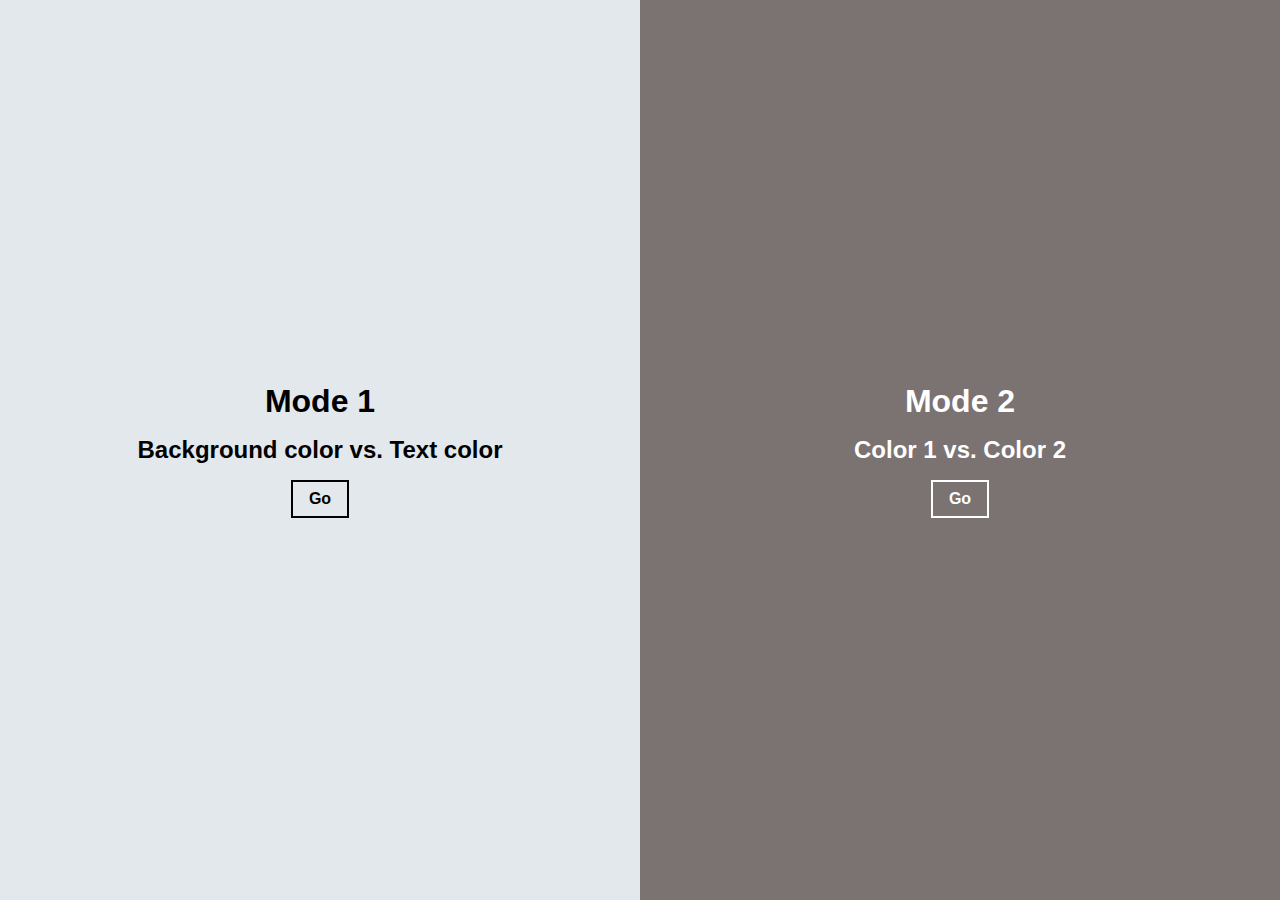
<file: index.html>
<!DOCTYPE html>
<html lang="en">

<head>
    <meta charset="UTF-8">
    <meta http-equiv="X-UA-Compatible" content="IE=edge">
    <meta name="viewport" content="width=device-width, initial-scale=1.0">
    <title>Document</title>
    <link rel="stylesheet" href="style.css">
</head>

<body>

    <div class="boxes land">

        <div class="box1">
            <h1>Mode 1</h1>
            <h2>Background color vs. Text color</h2>
            <a href="mode1.html" class="btn">Go</a>
        </div>

        <div class="box2">
            <h1>Mode 2</h1>
            <h2>Color 1 vs. Color 2</h2>
            <a href="mode2.html" class="btn">Go</a>
        </div>

    </div>

</body>

</html>
</file>
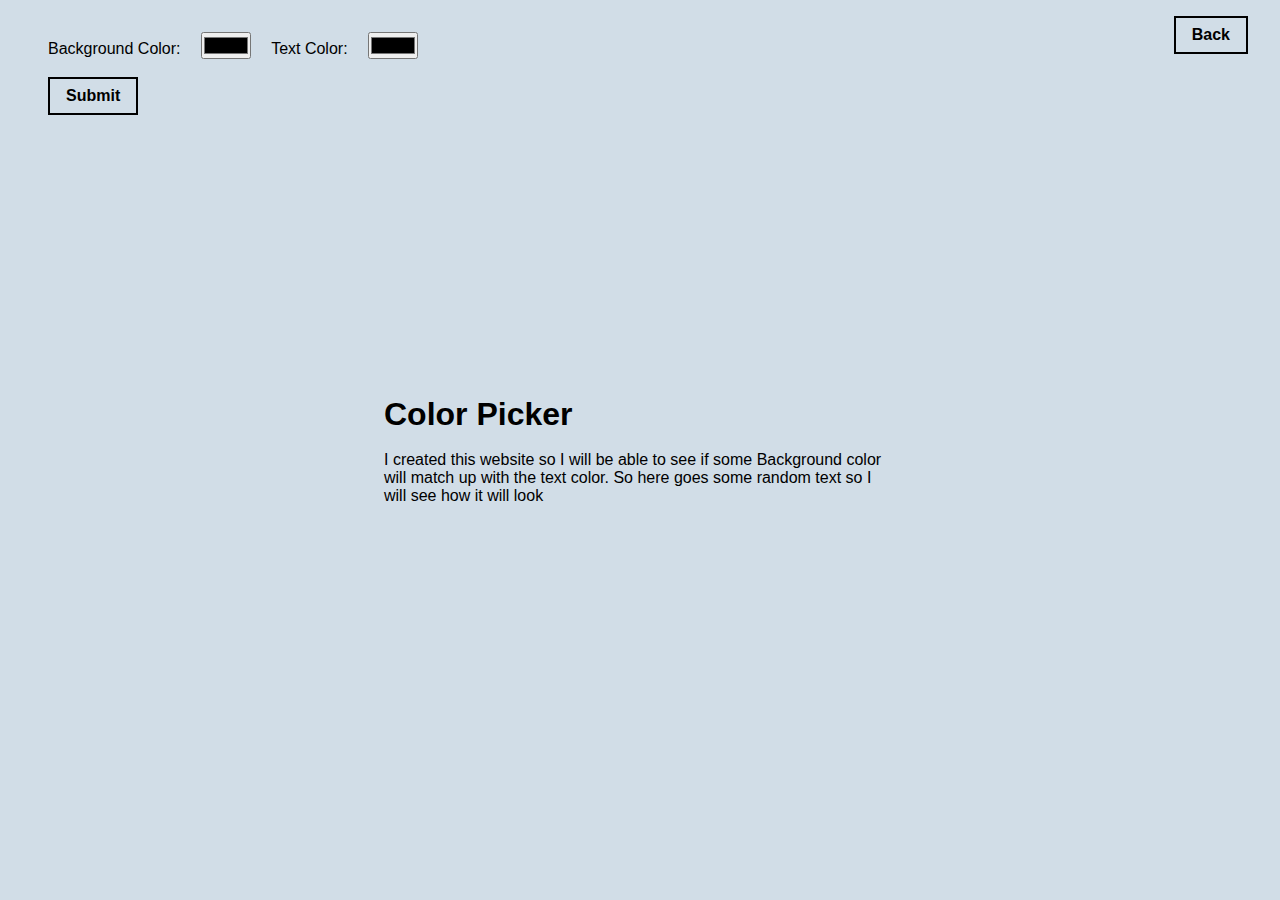
<file: mode1.html>
<!DOCTYPE html>
<html lang="en">

<head>
	<meta charset="UTF-8">
	<meta name="viewport" content="width=device-width, initial-scale=1.0">
	<meta http-equiv="X-UA-Compatible" content="ie=edge">
	<title>Document</title>
	<link rel="stylesheet" href="style.css">
</head>

<body>

	<div class="all">

		<div class="input">
			<label for="bgColor">Background Color:</label>
			<input type="color" class="bgColor">
			<label for="textColor">Text Color:</label>
			<input type="color" class="textColor">
			<br><br>
			<a class="submit">Submit</a>
		</div>

		<a href="index.html" class="mode2">Back</a>

		<div class="content">

			<h1 class="text">Color Picker</h1>
			<br>
			<p class="text">I created this website so I will be able to see if some Background color will match up with
				the text color. So here goes some random text so I will see how it will look</p>

		</div>

	</div>

	<script src="app.js"></script>

</body>

</html>
</file>
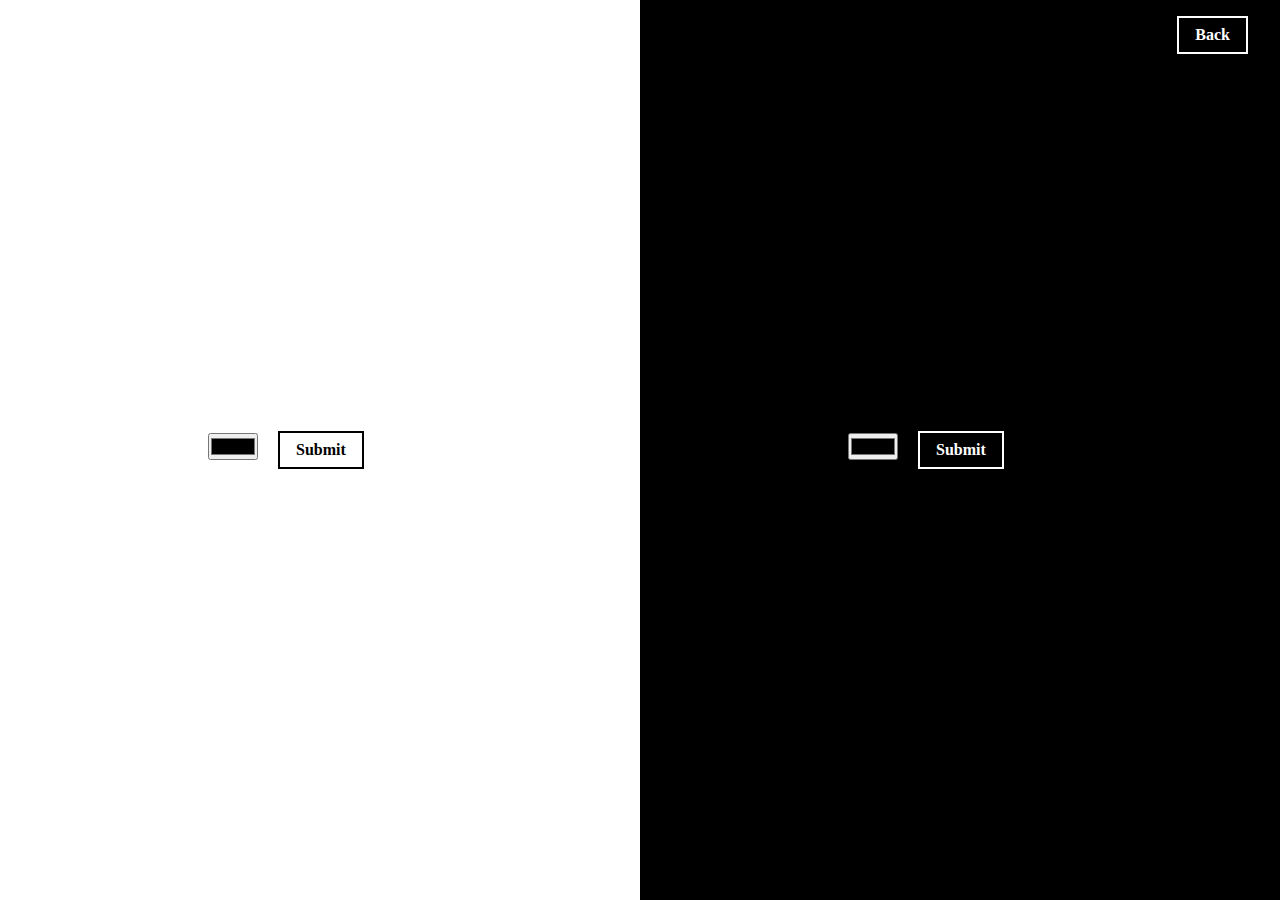
<file: mode2.html>
<!DOCTYPE html>
<html lang="en">

<head>
    <meta charset="UTF-8">
    <meta http-equiv="X-UA-Compatible" content="IE=edge">
    <meta name="viewport" content="width=device-width, initial-scale=1.0">
    <title>Document</title>
    <link rel="stylesheet" href="style.css">
</head>

<body>


    <a href="index.html" class="mode2 mode1">Back</a>

    <div class="boxes">

        <div class="box1">

            <div class="content">
                <input type="color" class="colorLeft">
                <a class="submitLeft">Submit</a>
            </div>

        </div>

        <div class="box2">

            <div class="content">
                <input type="color" class="colorRight">
                <a class="submitRight">Submit</a>
            </div>

        </div>

    </div>

    <script src="mode2.js"></script>

</body>

</html>
</file>
<file: style.css>
* {
    margin: 0;
    padding: 0;
}

.all {
    min-height: 100vh;
    min-width: 100%;
    background-color: rgb(209, 221, 231);
    font-family: sans-serif;
    display: flex;
    align-items: center;
    justify-content: center;
}

.input {
    position: absolute;
    top: 2rem;
    left: 3rem;
}

.input input {
    cursor: pointer;
    margin: 0 1rem;
    bottom: 0;
}

a {
    padding: 0.5rem 1rem;
    border: 2px solid;
    font-weight: 600;
    cursor: pointer;
    display: inline-block;
    text-decoration: none;
    color: inherit;
}

.mode2 {
    position: absolute;
    top: 1rem;
    right: 2rem;
}

.content {
    width: 40%;
}

.boxes {
    display: flex;
}

.mode1 {
    color: white;
}

.boxes .box2 a {
    color: rgb(255, 255, 255);
}

.boxes input {
    margin: 0 1rem;
}

.box1 {
    min-height: 100vh;
    width: 50%;
    display: flex;
    align-items: center;
    justify-content: center;
}

.box2 {
    min-height: 100vh;
    width: 50%;
    background-color: black;
    display: flex;
    align-items: center;
    justify-content: center;
}

.land .box1 {
    background-color: rgb(227, 232, 237);
    flex-direction: column;
    gap: 1rem;
    font-family: sans-serif;
}

.land .box2 {
    background-color: rgb(123, 114, 114);
    flex-direction: column;
    gap: 1rem;
    font-family: sans-serif;
    color: white;
}
</file>
